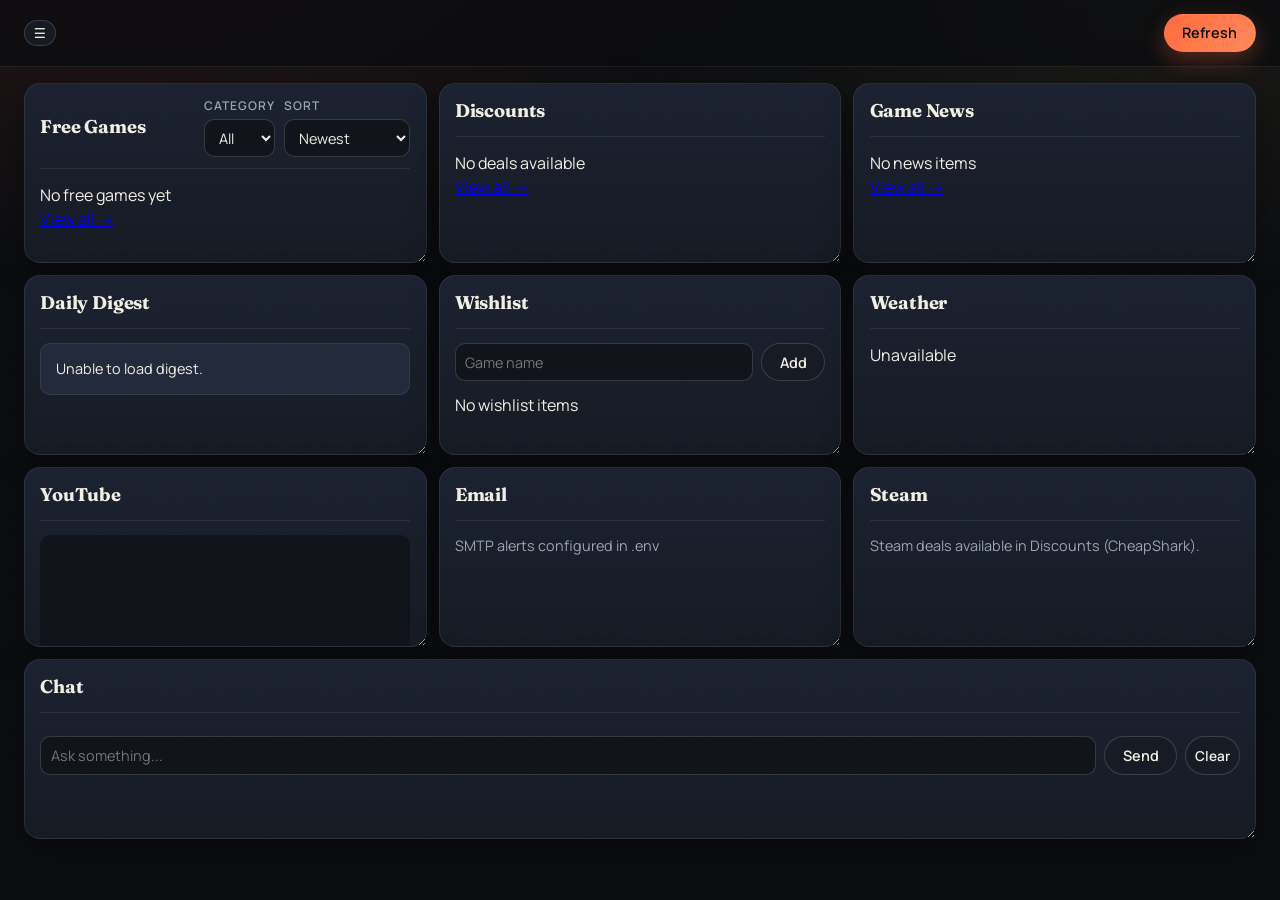
<file: static/index.html>
<!DOCTYPE html>
<html lang="en">
<head>
  <meta charset="UTF-8" />
  <meta name="viewport" content="width=device-width, initial-scale=1.0" />
  <title>Personal Dashboard</title>
  <link rel="preconnect" href="https://fonts.googleapis.com" />
  <link rel="preconnect" href="https://fonts.gstatic.com" crossorigin />
  <link href="https://fonts.googleapis.com/css2?family=Fraunces:opsz,wght@9..144,600;9..144,800&family=Manrope:wght@400;500;600;700&family=JetBrains+Mono:wght@400;600&display=swap" rel="stylesheet" />
  <link rel="icon" href="data:image/svg+xml,<svg xmlns='http://www.w3.org/2000/svg' viewBox='0 0 16 16'><rect width='16' height='16' fill='%230a0c10'/></svg>" />
  <link rel="stylesheet" href="/static/style.css" />
</head>
<body>
  <header class="site-header">
    <button id="menuToggle" class="btn btn--ghost" type="button" aria-label="Open menu" aria-expanded="false">☰</button>
    <button id="refresh" class="btn btn--primary" type="button">Refresh</button>
  </header>
  <div id="menuOverlay" class="menu-overlay" hidden></div>
  <nav id="sideMenu" class="side-menu" aria-hidden="true">
    <div class="side-menu__head">
      <h2>Menu</h2>
      <button id="menuClose" class="btn btn--ghost" type="button" aria-label="Close menu">×</button>
    </div>
    <a href="/static/index.html">Dashboard</a>
    <a href="/static/games.html">Free Games</a>
    <a href="/static/deals.html">Discounts</a>
    <a href="/static/news.html">Game News</a>
    <a href="/static/settings.html">Settings</a>
  </nav>

  <main id="widgets" class="widgets">
    <section class="widget" id="w-games">
      <header class="widget__head">
        <h2 class="widget__title">Free Games</h2>
        <div class="widget__controls">
          <label class="field"><span>Category</span>
            <select id="catFilter"><option value="">All</option></select>
          </label>
          <label class="field"><span>Sort</span>
            <select id="gameSort">
              <option value="created">Newest</option>
              <option value="platform">Platform</option>
              <option value="end">Ending soon</option>
              <option value="title">Title</option>
            </select>
          </label>
        </div>
      </header>
      <div id="games" class="grid" aria-live="polite"></div>
      <a id="gamesViewAll" class="view-all" href="/static/games.html">View all →</a>
    </section>

    <section class="widget" id="w-deals">
      <header class="widget__head">
        <h2 class="widget__title">Discounts</h2>
      </header>
      <div id="deals" class="grid" aria-live="polite"></div>
      <a id="dealsViewAll" class="view-all" href="/static/deals.html">View all →</a>
    </section>

    <section class="widget" id="w-news">
      <header class="widget__head">
        <h2 class="widget__title">Game News</h2>
      </header>
      <ul id="dev" class="feed"></ul>
      <a id="newsViewAll" class="view-all" href="/static/news.html">View all →</a>
    </section>

    <section class="widget" id="w-digest">
      <header class="widget__head">
        <h2 class="widget__title">Daily Digest</h2>
      </header>
      <pre id="digest" class="digest">Loading...</pre>
    </section>

    <section class="widget" id="w-wishlist">
      <header class="widget__head">
        <h2 class="widget__title">Wishlist</h2>
      </header>
      <div class="wish-form">
        <input id="wishInput" type="text" placeholder="Game name" aria-label="Game name" />
        <button id="wishAdd" class="btn" type="button">Add</button>
      </div>
      <ul id="wishlist" class="list"></ul>
    </section>

    <section class="widget" id="w-weather">
      <header class="widget__head">
        <h2 class="widget__title">Weather</h2>
      </header>
      <div id="weather" class="weather">Loading...</div>
    </section>

    <section class="widget" id="w-youtube">
      <header class="widget__head">
        <h2 class="widget__title">YouTube</h2>
      </header>
      <div class="media">
        <iframe title="YouTube game news" src="https://www.youtube.com/embed?listType=search&list=game+news" loading="lazy" allowfullscreen></iframe>
      </div>
    </section>

    <section class="widget" id="w-email">
      <header class="widget__head">
        <h2 class="widget__title">Email</h2>
      </header>
      <p class="note">SMTP alerts configured in .env</p>
    </section>

    <section class="widget" id="w-steam">
      <header class="widget__head">
        <h2 class="widget__title">Steam</h2>
      </header>
      <p class="note">Steam deals available in Discounts (CheapShark).</p>
    </section>
    <section class="widget" id="w-chat">
      <header class="widget__head">
        <h2 class="widget__title">Chat</h2>
      </header>
      <div id="chatLog" class="chat-log"></div>
      <div class="chat-form">
        <input id="chatInput" type="text" placeholder="Ask something..." aria-label="Chat message" />
        <button id="chatSend" class="btn" type="button">Send</button>
        <button id="chatClear" class="btn btn--ghost" type="button">Clear</button>
      </div>
    </section>
  </main>

  <script src="/static/menu.js"></script><script src="/static/app.js"></script>
</body>
</html>
</file>
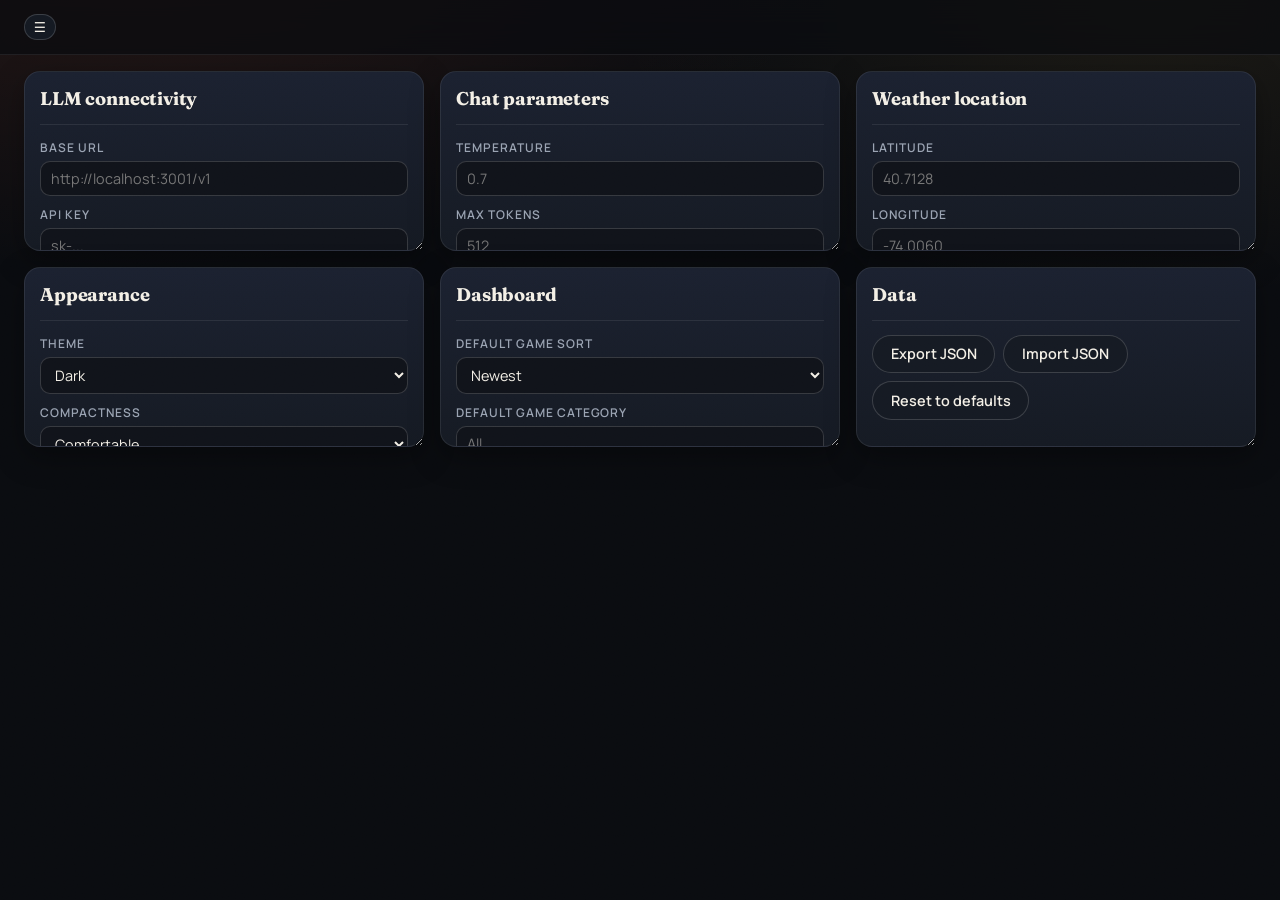
<file: static/settings.html>
<!DOCTYPE html>
<html lang="en">
<head>
  <meta charset="UTF-8" />
  <meta name="viewport" content="width=device-width, initial-scale=1.0" />
  <title>Settings - Personal Dashboard</title>
  <link rel="preconnect" href="https://fonts.googleapis.com" />
  <link rel="preconnect" href="https://fonts.gstatic.com" crossorigin />
  <link href="https://fonts.googleapis.com/css2?family=Fraunces:opsz,wght@9..144,600;9..144,800&family=Manrope:wght@400;500;600;700&family=JetBrains+Mono:wght@400;600&display=swap" rel="stylesheet" />
  <link rel="icon" href="data:image/svg+xml,<svg xmlns='http://www.w3.org/2000/svg' viewBox='0 0 16 16'><rect width='16' height='16' fill='%230a0c10'/></svg>" />
  <link rel="stylesheet" href="/static/style.css" />
</head>
<body>
  <header class="site-header">
    <button id="menuToggle" class="btn btn--ghost" type="button" aria-label="Open menu" aria-expanded="false">&#9776;</button>
  </header>
  <div id="menuOverlay" class="menu-overlay" hidden></div>
  <nav id="sideMenu" class="side-menu" aria-hidden="true">
    <div class="side-menu__head">
      <h2>Menu</h2>
      <button id="menuClose" class="btn btn--ghost" type="button" aria-label="Close menu">&times;</button>
    </div>
    <a href="/static/index.html">Dashboard</a>
    <a href="/static/games.html">Free Games</a>
    <a href="/static/deals.html">Discounts</a>
    <a href="/static/news.html">Game News</a>
    <a href="/static/settings.html">Settings</a>
  </nav>
  <main class="page">
    <div class="settings-grid">
      <section class="widget settings-section">
        <header class="widget__head"><h2 class="widget__title">LLM connectivity</h2></header>
        <label class="field"><span>Base URL</span>
          <input id="baseUrlInput" type="text" placeholder="http://localhost:3001/v1" />
        </label>
        <label class="field"><span>API key</span>
          <input id="apiKeyInput" type="password" placeholder="sk-..." autocomplete="off" />
        </label>
        <label class="field"><span>Model</span>
          <input id="modelInput" type="text" placeholder="auto" />
        </label>
        <div class="settings-actions">
          <button id="testSettings" class="btn" type="button">Test Connection</button>
          <button id="saveSettings" class="btn btn--primary" type="button">Save</button>
        </div>
        <p id="settingsStatus" class="note" style="margin-top:.5rem;"></p>
        <div id="testResult" class="note" style="margin-top:.25rem;white-space:pre-wrap;"></div>
      </section>

      <section class="widget settings-section">
        <header class="widget__head"><h2 class="widget__title">Chat parameters</h2></header>
        <label class="field"><span>Temperature</span>
          <input id="temperatureInput" type="number" step="0.1" min="0" max="2" placeholder="0.7" />
        </label>
        <label class="field"><span>Max tokens</span>
          <input id="maxTokensInput" type="number" min="1" placeholder="512" />
        </label>
        <label class="field"><span>System prompt / persona</span>
          <textarea id="systemPromptInput" rows="4" placeholder="You are a helpful assistant."></textarea>
        </label>
        <label class="field"><span>Request timeout (seconds)</span>
          <input id="requestTimeoutInput" type="number" min="5" max="300" placeholder="60" />
        </label>
        <div class="settings-actions">
          <button id="clearChatHistory" class="btn" type="button">Clear chat history</button>
        </div>
      </section>

      <section class="widget settings-section">
        <header class="widget__head"><h2 class="widget__title">Weather location</h2></header>
        <label class="field"><span>Latitude</span>
          <input id="weatherLatInput" type="number" step="0.0001" placeholder="40.7128" />
        </label>
        <label class="field"><span>Longitude</span>
          <input id="weatherLonInput" type="number" step="0.0001" placeholder="-74.0060" />
        </label>
      </section>

      <section class="widget settings-section">
        <header class="widget__head"><h2 class="widget__title">Appearance</h2></header>
        <label class="field"><span>Theme</span>
          <select id="themeInput">
            <option value="dark">Dark</option>
            <option value="light">Light</option>
          </select>
        </label>
        <label class="field"><span>Compactness</span>
          <select id="compactnessInput">
            <option value="comfortable">Comfortable</option>
            <option value="compact">Compact</option>
          </select>
        </label>
        <label class="field"><span>Widget min height (px)</span>
          <input id="widgetHeightInput" type="number" min="0" placeholder="0" />
        </label>
        <label class="settings-checklist"><input id="reducedMotionInput" type="checkbox" /> Reduced motion</label>
      </section>

      <section class="widget settings-section">
        <header class="widget__head"><h2 class="widget__title">Dashboard</h2></header>
        <label class="field"><span>Default game sort</span>
          <select id="defaultGameSortInput">
            <option value="created">Newest</option>
            <option value="platform">Platform</option>
            <option value="end">Ending soon</option>
            <option value="title">Title</option>
          </select>
        </label>
        <label class="field"><span>Default game category</span>
          <input id="defaultGameCatInput" type="text" placeholder="All" />
        </label>
        <div class="field"><span>Show widgets</span>
          <div class="settings-checklist" id="widgetVisibility"></div>
        </div>
      </section>

      <section class="widget settings-section">
        <header class="widget__head"><h2 class="widget__title">Data</h2></header>
        <div class="settings-actions">
          <button id="exportSettings" class="btn" type="button">Export JSON</button>
          <button id="importSettings" class="btn" type="button">Import JSON</button>
          <input id="importFile" type="file" accept="application/json" hidden />
          <button id="resetSettings" class="btn" type="button">Reset to defaults</button>
        </div>
        <p id="dataStatus" class="note" style="margin-top:.5rem;"></p>
      </section>
    </div>
  </main>
  <script src="/static/menu.js"></script><script src="/static/settings.js"></script>
</body>
</html>
</file>
<file: static/style.css>
:root {
  --bg: #0a0c10;
  --bg-2: #10131a;
  --surface: #151a23;
  --card: #1b2130;
  --card-2: #22293a;
  --text: #f3efe6;
  --muted: #9aa3b2;
  --accent: #ff6b3d;
  --accent-2: #f2c14e;
  --border: rgba(255,255,255,0.08);
  --border-strong: rgba(255,255,255,0.16);
  --radius: 16px;
  --radius-sm: 10px;
  --shadow: 0 10px 30px rgba(0,0,0,0.35);
  --shadow-hover: 0 18px 44px rgba(0,0,0,0.45);
  --gap: 1rem;
  --space: 1rem;
  --font-display: "Fraunces", "Iowan Old Style", "Palatino Linotype", serif;
  --font-body: "Manrope", "Segoe UI", system-ui, sans-serif;
  --font-mono: "JetBrains Mono", "Consolas", monospace;
  --z-header: 20;
}

* { box-sizing: border-box; }

html, body { margin: 0; padding: 0; }
body {
  font-family: var(--font-body);
  color: var(--text);
  background:
    radial-gradient(1200px 600px at 10% -10%, rgba(255,107,61,0.12), transparent 60%),
    radial-gradient(900px 500px at 90% 0%, rgba(242,193,78,0.08), transparent 60%),
    var(--bg);
  min-height: 100vh;
  line-height: 1.5;
  overflow-x: hidden;
}
body::before {
  content: "";
  position: fixed;
  inset: 0;
  pointer-events: none;
  opacity: 0.06;
  mix-blend-mode: overlay;
  background-image: url("data:image/svg+xml,%3Csvg xmlns='http://www.w3.org/2000/svg' width='160' height='160'%3E%3Cfilter id='n'%3E%3CfeTurbulence type='fractalNoise' baseFrequency='0.9' numOctaves='2' stitchTiles='stitch'/%3E%3C/filter%3E%3Crect width='100%25' height='100%25' filter='url(%23n)'/%3E%3C/svg%3E");
  z-index: 1;
}

.site-header {
  position: sticky;
  top: 0;
  z-index: var(--z-header);
  display: flex;
  justify-content: space-between;
  align-items: center;
  gap: 1rem;
  padding: 0.85rem 1.5rem;
  background: rgba(10,12,16,0.72);
  backdrop-filter: blur(14px);
  border-bottom: 1px solid var(--border);
}
.brand { display: flex; align-items: center; gap: 1rem; }
.brand__mark {
  width: 44px; height: 44px;
  display: grid; place-items: center;
  font-family: var(--font-display);
  font-weight: 800;
  font-size: 1.1rem;
  color: #0a0c10;
  background: linear-gradient(135deg, var(--accent), var(--accent-2));
  border-radius: 12px;
  box-shadow: 0 6px 18px rgba(255,107,61,0.35);
}
.brand h1 {
  margin: 0;
  font-family: var(--font-display);
  font-weight: 800;
  font-size: clamp(1.4rem, 2.4vw, 2rem);
  letter-spacing: -0.02em;
  line-height: 1.1;
}
.brand__sub { margin: 0.15rem 0 0; color: var(--muted); font-size: 0.85rem; }

.btn {
  font-family: var(--font-body);
  font-weight: 600;
  font-size: 0.9rem;
  padding: 0.55rem 1.1rem;
  border-radius: 999px;
  border: 1px solid var(--border-strong);
  background: var(--surface);
  color: var(--text);
  cursor: pointer;
  transition: transform .18s ease, background .18s ease, border-color .18s ease, box-shadow .18s ease;
}
.btn:hover { transform: translateY(-1px); border-color: var(--accent); }
.btn:disabled { opacity: .6; cursor: not-allowed; transform: none; }
.btn--primary {
  background: linear-gradient(135deg, var(--accent), #ff8a5c);
  color: #0a0c10;
  border-color: transparent;
  box-shadow: 0 8px 22px rgba(255,107,61,0.3);
}
.btn--primary:hover { box-shadow: 0 12px 28px rgba(255,107,61,0.4); }
.btn--ghost { padding: 0.2rem 0.55rem; font-size: 0.85rem; }

.widgets {
  display: flex;
  flex-wrap: wrap;
  gap: 0.75rem;
  align-items: flex-start;
  padding: 1rem 1.5rem 2rem;
  max-width: 1500px;
  margin: 0 auto;
}

.widget {
  flex: 1 1 360px;
  min-width: 280px;
  max-width: 100%;
  background: linear-gradient(180deg, var(--card), var(--surface));
  border: 1px solid var(--border);
  border-radius: var(--radius);
  padding: 0.85rem 0.95rem 0.9rem;
  box-shadow: var(--shadow);
  resize: both;
  overflow: auto;
  height: 180px;
  position: relative;
  animation: rise .7s cubic-bezier(.2,.7,.2,1) both;
  transition: transform .2s ease, box-shadow .2s ease, border-color .2s ease;
}
.widget:hover { transform: translateY(-2px); box-shadow: var(--shadow-hover); border-color: var(--border-strong); }
.widget__head {
  display: flex;
  align-items: center;
  justify-content: space-between;
  gap: .75rem;
  flex-wrap: wrap;
  margin-bottom: .85rem;
  padding-bottom: .7rem;
  border-bottom: 1px solid var(--border);
}
.widget__title {
  margin: 0;
  font-family: var(--font-display);
  font-weight: 700;
  font-size: 1.15rem;
  letter-spacing: -0.01em;
}
.widget__controls { display: flex; gap: .6rem; flex-wrap: wrap; }
.field { display: flex; flex-direction: column; gap: .25rem; font-size: .75rem; color: var(--muted); }
.field span { text-transform: uppercase; letter-spacing: .08em; font-weight: 600; }
select, input {
  font-family: var(--font-body);
  font-size: .9rem;
  padding: .45rem .6rem;
  border-radius: var(--radius-sm);
  border: 1px solid var(--border-strong);
  background: var(--bg-2);
  color: var(--text);
  min-width: 0;
}
select:focus, input:focus { outline: none; border-color: var(--accent); box-shadow: 0 0 0 3px rgba(255,107,61,.18); }

.grid {
  display: grid;
  grid-template-columns: repeat(auto-fill, minmax(160px, 1fr));
  gap: 0.6rem;
}
.card {
  background: var(--card-2);
  border: 1px solid var(--border);
  border-radius: var(--radius-sm);
  overflow: hidden;
  display: flex;
  flex-direction: column;
  transition: transform .18s ease, border-color .18s ease;
}
.card:hover { transform: translateY(-2px); border-color: var(--border-strong); }
.thumb { aspect-ratio: 16 / 9; background: var(--bg-2); overflow: hidden; }
.thumb img { width: 100%; height: 100%; object-fit: cover; display: block; }
.thumb--broken img { display: none; }
.card__body { padding: .75rem; display: flex; flex-direction: column; gap: .4rem; flex: 1; }
.card h3 {
  margin: 0;
  font-family: var(--font-display);
  font-weight: 600;
  font-size: 0.95rem;
  line-height: 1.25;
  letter-spacing: -0.005em;
}
.meta { color: var(--muted); font-size: .8rem; }
.strike { text-decoration: line-through; opacity: .6; }
.card__foot { display: flex; align-items: center; justify-content: space-between; gap: .5rem; margin-top: auto; flex-wrap: wrap; }
.chip {
  display: inline-flex; align-items: center;
  padding: .2rem .55rem;
  border-radius: 999px;
  font-family: var(--font-mono);
  font-size: .72rem;
  font-weight: 600;
  background: rgba(255,255,255,0.06);
  border: 1px solid var(--border);
  color: var(--text);
}
.chip--accent { background: rgba(255,107,61,0.16); border-color: rgba(255,107,61,0.4); color: var(--accent); }
.chip--muted { color: var(--muted); }
.link { color: var(--accent-2); text-decoration: none; font-weight: 600; font-size: .85rem; }
.link:hover { text-decoration: underline; }

.feed { list-style: none; padding: 0; margin: 0; display: flex; flex-direction: column; gap: .55rem; }
.feed__item {
  background: var(--card-2);
  border: 1px solid var(--border);
  border-radius: var(--radius-sm);
  padding: .7rem .85rem;
  display: flex;
  align-items: center;
  justify-content: space-between;
  gap: .75rem;
}
.feed__item a { color: var(--text); text-decoration: none; font-weight: 500; }
.feed__item a:hover { color: var(--accent-2); }
.badge {
  font-family: var(--font-mono);
  font-size: .7rem;
  text-transform: uppercase;
  letter-spacing: .06em;
  color: var(--muted);
  border: 1px solid var(--border);
  border-radius: 999px;
  padding: .15rem .45rem;
  white-space: nowrap;
}

.digest {
  white-space: pre-wrap;
  word-break: break-word;
  font-family: var(--font-body);
  font-size: .9rem;
  background: var(--card-2);
  border: 1px solid var(--border);
  border-radius: var(--radius-sm);
  padding: .9rem;
  margin: 0;
  max-height: 260px;
  overflow: auto;
}

.wish-form { display: flex; gap: .5rem; margin-bottom: .75rem; }
.wish-form input { flex: 1; }
.list { list-style: none; padding: 0; margin: 0; display: flex; flex-direction: column; gap: .5rem; }
.list__item {
  display: flex; align-items: center; justify-content: space-between; gap: .5rem;
  background: var(--card-2);
  border: 1px solid var(--border);
  border-radius: var(--radius-sm);
  padding: .55rem .75rem;
}

.weather { display: flex; flex-direction: column; gap: .35rem; }
.weather__temp { font-family: var(--font-display); font-size: 2rem; font-weight: 800; letter-spacing: -0.03em; }
.weather__meta { color: var(--muted); font-family: var(--font-mono); font-size: .85rem; }

.media { position: relative; padding-top: 56.25%; border-radius: var(--radius-sm); overflow: hidden; background: var(--bg-2); }
.media iframe { position: absolute; inset: 0; width: 100%; height: 100%; border: 0; }

.note { color: var(--muted); margin: 0; font-size: .9rem; }

.chat-log {
  display: flex;
  flex-direction: column;
  gap: .45rem;
  max-height: 140px;
  overflow: auto;
  margin-bottom: .6rem;
  padding-right: .25rem;
}
.chat-msg {
  padding: .45rem .65rem;
  border-radius: var(--radius-sm);
  font-size: .85rem;
  line-height: 1.35;
  word-break: break-word;
}
.chat-msg--user { background: rgba(255,107,61,0.14); align-self: flex-end; }
.chat-msg--assistant { background: var(--card-2); align-self: flex-start; }
.chat-form { display: flex; gap: .5rem; }
.chat-form input { flex: 1; }

.menu-overlay {
  position: fixed;
  inset: 0;
  background: rgba(0,0,0,0.45);
  z-index: 30;
}
.menu-overlay[hidden] { display: none; }
.side-menu {
  position: fixed;
  top: 0; left: 0; bottom: 0;
  width: 260px;
  max-width: 80vw;
  background: var(--surface);
  border-right: 1px solid var(--border);
  z-index: 40;
  padding: 1rem;
  transform: translateX(-100%);
  transition: transform .22s ease;
  display: flex;
  flex-direction: column;
  gap: .35rem;
  overflow: auto;
}
.side-menu.is-open { transform: translateX(0); }
.side-menu__head { display: flex; align-items: center; justify-content: space-between; margin-bottom: .5rem; }
.side-menu a {
  color: var(--text);
  text-decoration: none;
  padding: .6rem .75rem;
  border-radius: var(--radius-sm);
  font-weight: 500;
}
.side-menu a:hover { background: var(--card); color: var(--accent-2); }
.site-title { margin: 0; font-family: var(--font-display); font-weight: 700; font-size: 1.2rem; }

.skeleton {
  background: linear-gradient(90deg, var(--card-2) 25%, var(--card) 37%, var(--card-2) 63%);
  background-size: 400% 100%;
  animation: shimmer 1.4s ease infinite;
  border-radius: var(--radius-sm);
}
.skeleton--card { height: 220px; }
.skeleton--line { height: 14px; margin: 6px 0; }
@keyframes shimmer {
  0% { background-position: 100% 50%; }
  100% { background-position: 0 50%; }
}
@media (prefers-reduced-motion: reduce) {
  .skeleton { animation: none; }
}
  display: inline-block;
  margin-top: .75rem;
  color: var(--accent-2);
  text-decoration: none;
  font-weight: 600;
  font-size: .85rem;
}
.view-all:hover { text-decoration: underline; }
.page { padding: 1rem 1.5rem 2rem; max-width: 1500px; margin: 0 auto; }
  color: var(--muted);
  font-size: .9rem;
  padding: .75rem;
  text-align: center;
  border: 1px dashed var(--border-strong);
  border-radius: var(--radius-sm);
}

.widgets .widget:nth-child(1) { animation-delay: 0ms; }
.widgets .widget:nth-child(2) { animation-delay: 60ms; }
.widgets .widget:nth-child(3) { animation-delay: 120ms; }
.widgets .widget:nth-child(4) { animation-delay: 180ms; }
.widgets .widget:nth-child(5) { animation-delay: 240ms; }
.widgets .widget:nth-child(6) { animation-delay: 300ms; }
.widgets .widget:nth-child(7) { animation-delay: 360ms; }
.widgets .widget:nth-child(8) { animation-delay: 420ms; }
.widgets .widget:nth-child(9) { animation-delay: 480ms; }

@keyframes rise {
  from { opacity: 0; transform: translateY(18px); }
  to { opacity: 1; transform: translateY(0); }
}

:focus-visible { outline: 2px solid var(--accent); outline-offset: 2px; border-radius: 4px; }

@media (max-width: 900px) {
  .site-header { padding: 1rem 1.25rem; }
  .widgets { padding: 1rem 1.25rem 2rem; }
  .widget { flex-basis: 100%; resize: none; }
}
@media (max-width: 560px) {
  .grid { grid-template-columns: 1fr; }
  .brand__sub { display: none; }
}

@media (prefers-reduced-motion: reduce) {
  *, *::before, *::after {
    animation-duration: 0.001ms !important;
    animation-iteration-count: 1 !important;
    transition-duration: 0.001ms !important;
  }
}

/* Theme variants */
body[data-theme="light"] {
  --bg: #f7f3ea;
  --bg-2: #efe8dc;
  --surface: #ffffff;
  --card: #ffffff;
  --card-2: #f3eee4;
  --text: #1b1a17;
  --muted: #5b564d;
  --accent: #e85a2a;
  --accent-2: #b8860b;
  --border: rgba(0,0,0,0.08);
  --border-strong: rgba(0,0,0,0.16);
  --shadow: 0 10px 30px rgba(0,0,0,0.12);
}
body[data-theme="light"]::before { opacity: 0.03; }

/* Compactness */
body.compact { --gap: .5rem; --space: .5rem; }
body.compact .widgets { gap: .5rem; padding: .5rem 1rem 1rem; }
body.compact .widget { padding: .6rem; }
body.compact .card__body { padding: .5rem; }

/* Reduced motion */
body.reduce-motion *, body.reduce-motion *::before, body.reduce-motion *::after {
  transition: none !important;
  animation: none !important;
}

/* Widget height preference */
.widget { min-height: var(--widget-min-h, 0); }

/* Settings layout */
.settings-grid {
  display: grid;
  grid-template-columns: repeat(auto-fit, minmax(300px, 1fr));
  gap: 1rem;
  align-items: start;
}
.settings-section { max-width: none; }
.settings-section .field { margin-bottom: .6rem; }
.settings-section textarea {
  font-family: var(--font-body);
  font-size: .9rem;
  padding: .45rem .6rem;
  border-radius: var(--radius-sm);
  border: 1px solid var(--border-strong);
  background: var(--bg-2);
  color: var(--text);
  resize: vertical;
}
.settings-actions { display: flex; gap: .5rem; flex-wrap: wrap; margin-top: .75rem; }
.settings-checklist { display: grid; grid-template-columns: repeat(auto-fit, minmax(160px, 1fr)); gap: .35rem; }
.settings-checklist label { display: flex; align-items: center; gap: .4rem; font-size: .9rem; color: var(--text); text-transform: none; letter-spacing: 0; }
</file>
